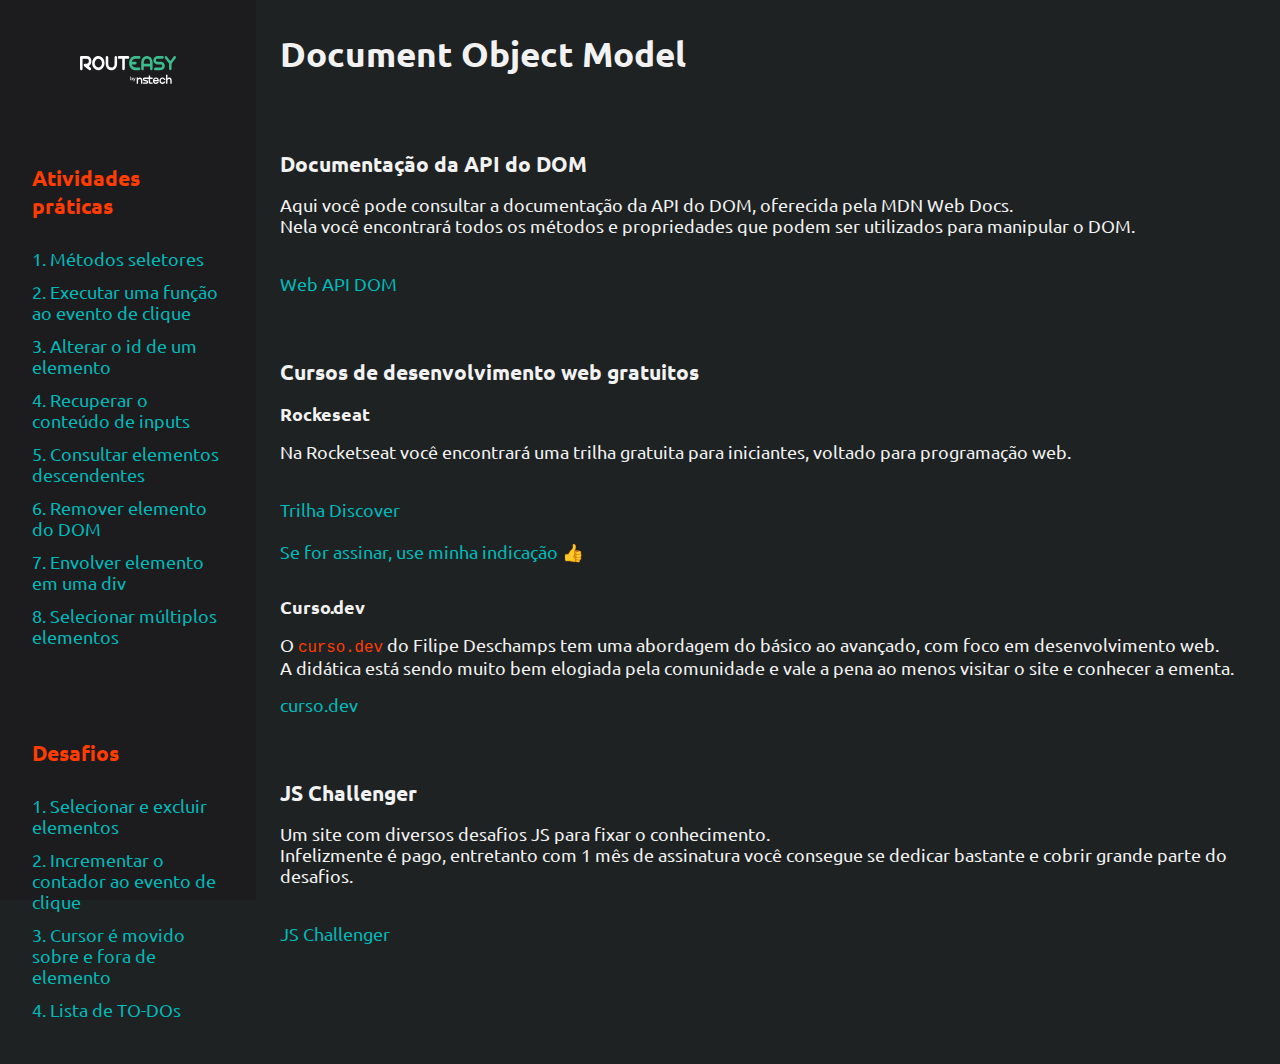
<file: index.html>
<!DOCTYPE html>
<html lang="en">
  <head>
    <meta charset="UTF-8" />
    <meta name="viewport" content="width=device-width, initial-scale=1.0" />
    <title>[HYPE-SE] JS - Aula 3</title>
    <link rel="stylesheet" href="global.css" />
    <link rel="stylesheet" href="style.css" />
  </head>
  <body>
    <div class="container">
      <aside>
        <div class="aside-content">
          <img src="/assets/routeasy-by-nstech.svg" alt="" />
        </div>
        <div class="aside-content">
          <h3>Atividades práticas</h3>
          <div class="topics">
            <ul id="practices" class="activities">
              <li><a href="/practices/1-dom-selector-methods/">1. Métodos seletores</a></li>
              <li><a href="/practices/2-execute-function-on-button-click/">2. Executar uma função ao evento de clique</li></a>
              <li><a href="/practices/3-change-id-of-element/">3. Alterar o id de um elemento</a></li>
              <li><a href="/practices/4-get-values-from-inputs/">4. Recuperar o conteúdo de inputs</li></a>
              <li><a href="/practices/5-query-descendent-elements/">5. Consultar elementos descendentes</a></li>
              <li><a href="/practices/6-remove-element-from-dom/">6. Remover elemento do DOM</a></li>
              <li><a href="/practices/7-wrap-element-in-div/">7. Envolver elemento em uma div</a></li>
              <li><a href="/practices/8-select-multiple-elements/">8. Selecionar múltiplos elementos</a></li>
            </ul>
          </div>
        </div>

        <div class="aside-content">
          <h3>Desafios</h3>
          <div class="topics">
            <ul id="challenges" class="activities">
              <li><a href="/challenges/1-query-and-exclude-elements/">1. Selecionar e excluir elementos</li></a>
              <li><a href="/challenges/2-increment-the-counter/">2. Incrementar o contador ao evento de clique</li></a>
              <li><a href="/challenges/3-cursor-enters-leaves-element/">3. Cursor é movido sobre e fora de elemento</a></li>
              <li><a href="/challenges/4-to-do-list/">4. Lista de TO-DOs</a></li>
            </ul>
          </div>
        </div>
      </aside>

      <main>
        <h1>Document Object Model</h1>
        <br />
        <br />
        <h3>Documentação da API do DOM</h3>
        <p>
          Aqui você pode consultar a documentação da API do DOM, oferecida pela MDN Web Docs.
          <br />
          Nela você encontrará todos os métodos e propriedades que podem ser utilizados para manipular o DOM.
          <br />
          <br />
          <div class="center">
            <a href="https://developer.mozilla.org/pt-BR/docs/Web/API/Document_Object_Model/Introduction">Web API DOM</a>
          </div>
        </p>
        <div class="divider"></div>

        <h3>Cursos de desenvolvimento web gratuitos</h3>
        <h4>Rockeseat</h4>
        <p>
          Na Rocketseat você encontrará uma trilha gratuita para iniciantes, voltado para programação web.
          <br />
          <br />
          <div class="center">
            <a href="https://app.rocketseat.com.br/discover">Trilha Discover</a>
            <br />
            <br />
            <a href="https://rocketforms.typeform.com/to/fPcSmBp9#referral_id=e2b6472c-d239-40f6-a886-3fb0712e4351">Se for assinar, use minha indicação 👍</a>
          </div>
        </p>
        
        <h4>Curso.dev</h4>
        <p>
          O <code>curso.dev</code> do Filipe Deschamps tem uma abordagem do básico ao avançado, com foco em desenvolvimento web.
          <br />
          A didática está sendo muito bem elogiada pela comunidade e vale a pena ao menos visitar o site e conhecer a ementa.
          <div class="center">
            <a href="https://curso.dev/">curso.dev</a>
          </div>
        </p>
        <div class="divider"></div>

        <h3>JS Challenger</h3>
        <p>
          Um site com diversos desafios JS para fixar o conhecimento. 
          <br />
          Infelizmente é pago, entretanto com 1 mês de assinatura você consegue se dedicar bastante e cobrir grande parte do desafios.
          <br />
          <br />
          <div class="center">
            <a href="https://jschallenger.com/">JS Challenger</a>
          </div>
        </p>
        <div class="divider"></div>
      </main>
    </div>
  </body>
</html>
</file>
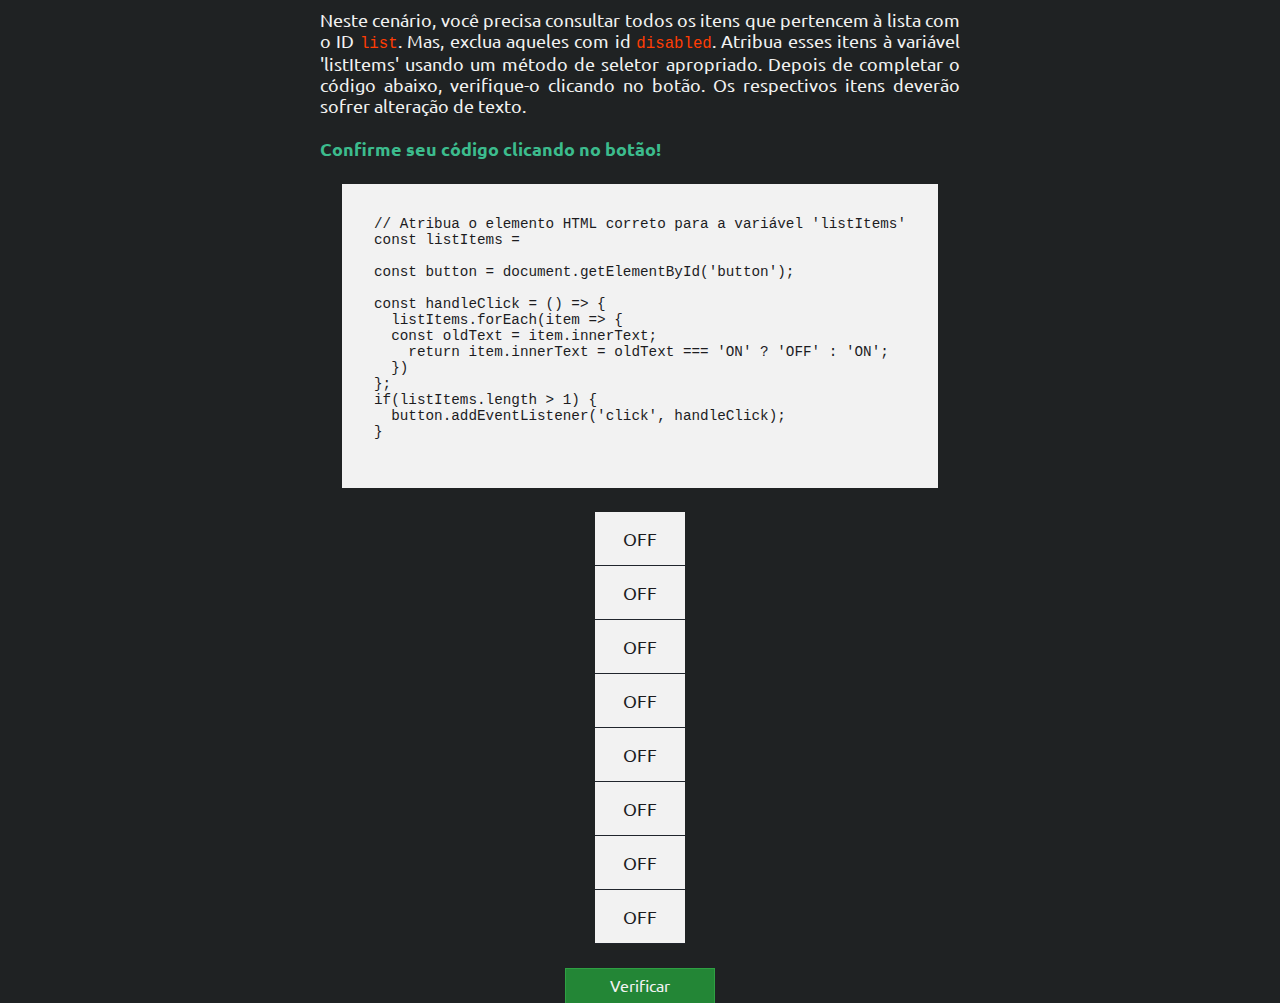
<file: challenges/1-query-and-exclude-elements/index.html>
<!DOCTYPE html>
<html lang="en">
  <head>
    <meta charset="UTF-8" />
    <meta name="viewport" content="width=device-width, initial-scale=1.0" />
    <title>[HYPE-SE] JS: Selecionar e excluir elementos</title>

    <link rel="stylesheet" href="../../global.css" />
    <link rel="stylesheet" href="../../global-pages.css" />
    <link rel="stylesheet" href="style.css" />
  </head>
  <body>
    <main>
      <div class="wrapper">
        <a href="/">&lt;&lt; Voltar para a Home</a>
        <h1>Selecionar e excluir elementos</h1>

        <div class="text-wrapper">
          <p>
            Neste cenário, você precisa consultar todos os itens que pertencem à
            lista com o ID <code>list</code>. Mas, exclua aqueles com id
            <code>disabled</code>. Atribua esses itens à variável 'listItems'
            usando um método de seletor apropriado. Depois de completar o código
            abaixo, verifique-o clicando no botão. Os respectivos itens deverão
            sofrer alteração de texto.
            <br />
            <br />
            <strong>Confirme seu código clicando no botão!</strong>
          </p>

          <pre>
// Atribua o elemento HTML correto para a variável 'listItems'
const listItems = 

const button = document.getElementById('button');

const handleClick = () => {
  listItems.forEach(item => {
  const oldText = item.innerText;
    return item.innerText = oldText === 'ON' ? 'OFF' : 'ON';
  })
};
if(listItems.length > 1) {
  button.addEventListener('click', handleClick);
}
          </pre>
        </div>

        <ul id="list">
          <li>OFF</li>
          <li>OFF</li>
          <li>OFF</li>
          <li id="disabled">OFF</li>
          <li>OFF</li>
          <li>OFF</li>
          <li id="disabled">OFF</li>
          <li>OFF</li>
        </ul>
        <button type="button" id="button">Verificar</button>
      </div>
    </main>
  </body>
  <script src="script.js"></script>
</html>
</file>
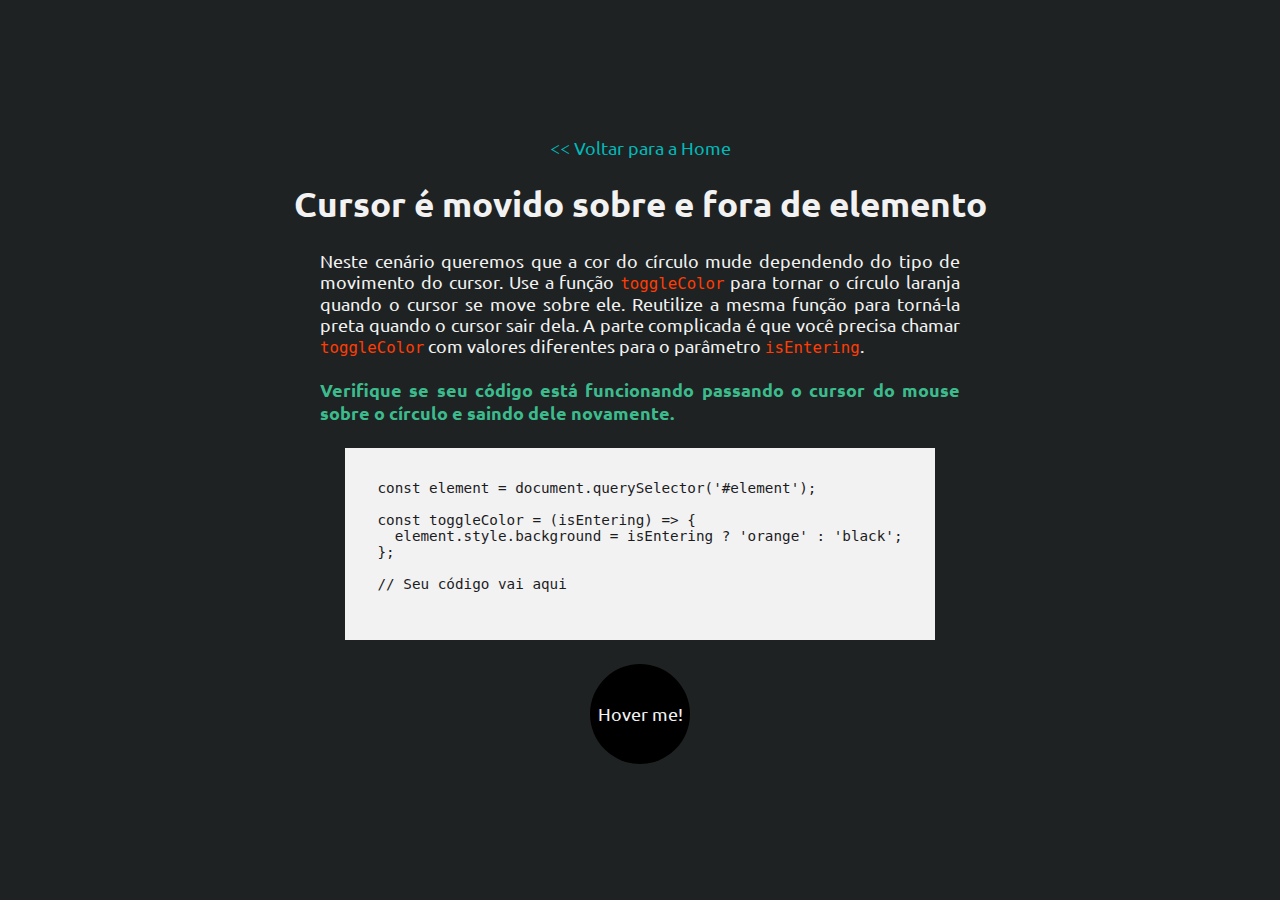
<file: challenges/3-cursor-enters-leaves-element/index.html>
<!DOCTYPE html>
<html lang="en">
  <head>
    <meta charset="UTF-8" />
    <meta name="viewport" content="width=device-width, initial-scale=1.0" />
    <title>[HYPE-SE] JS: Cursor é movido sobre e fora de elemento</title>

    <link rel="stylesheet" href="../../global.css" />
    <link rel="stylesheet" href="../../global-pages.css" />
    <link rel="stylesheet" href="style.css" />
  </head>
  <body>
    <main>
      <div class="wrapper">
        <a href="/">&lt;&lt; Voltar para a Home</a>
        <h1>Cursor é movido sobre e fora de elemento</h1>

        <div class="text-wrapper">
          <p>
            Neste cenário queremos que a cor do círculo mude dependendo do tipo de movimento do cursor. Use a função 
            <code>toggleColor</code> para tornar o círculo laranja quando o cursor se move sobre ele. Reutilize a 
            mesma função para torná-la preta quando o cursor sair dela.
            A parte complicada é que você precisa chamar <code>toggleColor</code> com valores diferentes para o 
            parâmetro <code>isEntering</code>. 
            <br />
            <br />
            <strong>Verifique se seu código está funcionando passando o cursor do mouse sobre o círculo e saindo dele 
              novamente.</strong>
          </p>

          <pre>
const element = document.querySelector('#element');

const toggleColor = (isEntering) => {
  element.style.background = isEntering ? 'orange' : 'black';
};

// Seu código vai aqui
          </pre>
        </div>

        <div id="element">
          <p>Hover me!</p>
        </div>
      </div>
    </main>
  </body>
  <script src="script.js"></script>
</html>
</file>
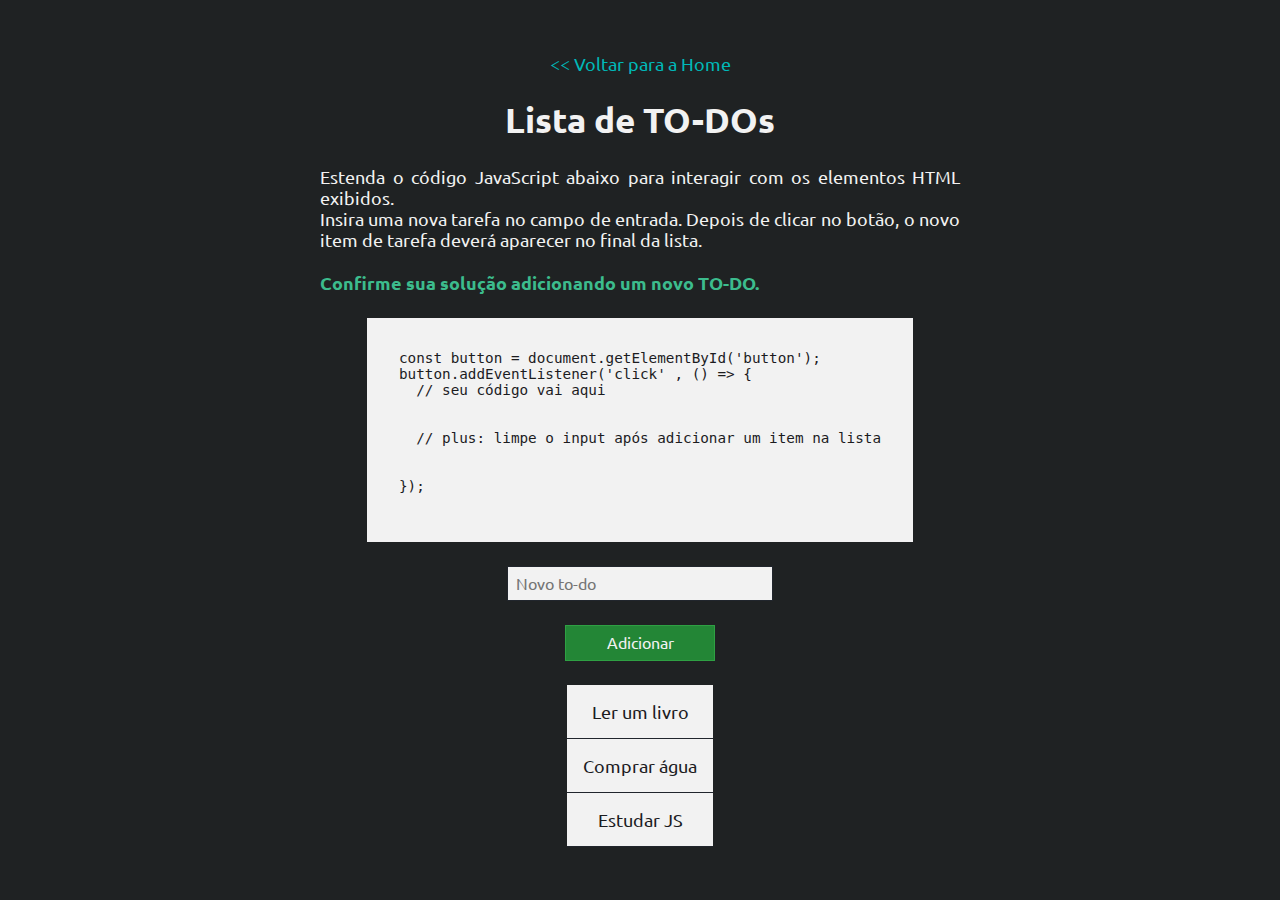
<file: challenges/4-to-do-list/index.html>
<!DOCTYPE html>
<html lang="en">
  <head>
    <meta charset="UTF-8" />
    <meta name="viewport" content="width=device-width, initial-scale=1.0" />
    <title>[HYPE-SE] JS: Lista de TO-DOs</title>

    <link rel="stylesheet" href="../../global.css" />
    <link rel="stylesheet" href="../../global-pages.css" />
    <link rel="stylesheet" href="style.css" />
  </head>
  <body>
    <main>
      <div class="wrapper">
        <a href="/">&lt;&lt; Voltar para a Home</a>
        <h1>Lista de TO-DOs</h1>

        <div class="text-wrapper">
          <p>
            Estenda o código JavaScript abaixo para interagir com os elementos HTML exibidos. <br />
            Insira uma nova tarefa no campo de entrada. Depois de clicar no botão, o novo item de tarefa deverá aparecer 
            no final da lista.
            <br />
            <br />
            <strong>Confirme sua solução adicionando um novo TO-DO.</strong>
          </p>

          <pre>
const button = document.getElementById('button');
button.addEventListener('click' , () => {
  // seu código vai aqui
  

  // plus: limpe o input após adicionar um item na lista
  

});
          </pre>
        </div>
        
        <input type="text" id="input" placeholder="Novo to-do"/>
        <button type="button" id="button">Adicionar</button>
        <ul id="list">
          <li>Ler um livro</li>
          <li>Comprar água</li>
          <li>Estudar JS</li>
        </ul>
      </div>
    </main>
  </body>
  <script src="script.js"></script>
</html>
</file>
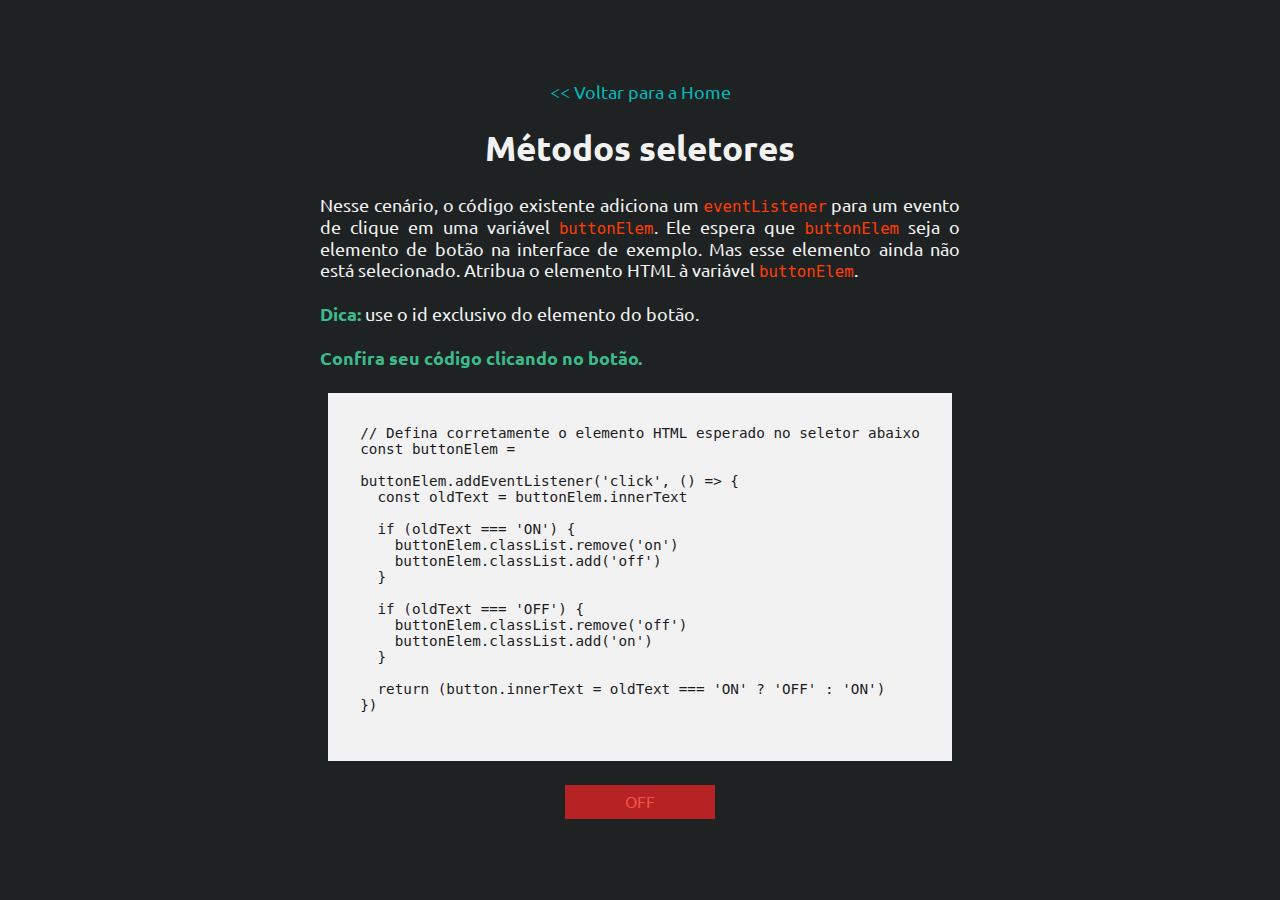
<file: practices/1-dom-selector-methods/index.html>
<!DOCTYPE html>
<html lang="en">
  <head>
    <meta charset="UTF-8" />
    <meta name="viewport" content="width=device-width, initial-scale=1.0" />
    <title>[HYPE-SE] JS: Métodos seletores</title>

    <link rel="stylesheet" href="../../global.css" />
    <link rel="stylesheet" href="../../global-pages.css" />
    <link rel="stylesheet" href="style.css" />
  </head>
  <body>
    <main>
      <div class="wrapper">
        <a href="/">&lt;&lt; Voltar para a Home</a>
        <h1>Métodos seletores</h1>

        <div class="text-wrapper">
          <p>
            Nesse cenário, o código existente adiciona um <code>eventListener</code> para um evento de clique em uma variável <code>buttonElem</code>. 
            Ele espera que <code>buttonElem</code> seja o elemento de botão na interface de exemplo. Mas esse elemento ainda não está selecionado.
            Atribua o elemento HTML à variável <code>buttonElem</code>.
            <br />
            <br /> 
            <strong>Dica:</strong> use o id exclusivo do elemento do botão.
            <br />
            <br />
            <strong>Confira seu código clicando no botão.</strong>
          </p>

          <pre>
// Defina corretamente o elemento HTML esperado no seletor abaixo
const buttonElem = 

buttonElem.addEventListener('click', () => {
  const oldText = buttonElem.innerText

  if (oldText === 'ON') {
    buttonElem.classList.remove('on')
    buttonElem.classList.add('off')
  }

  if (oldText === 'OFF') {
    buttonElem.classList.remove('off')
    buttonElem.classList.add('on')
  }

  return (button.innerText = oldText === 'ON' ? 'OFF' : 'ON')
})
          </pre>
        </div>

        <button type="button" id="button" class="off">OFF</button>
      </div>
    </main>
  </body>
  <script src="script.js"></script>
</html>
</file>
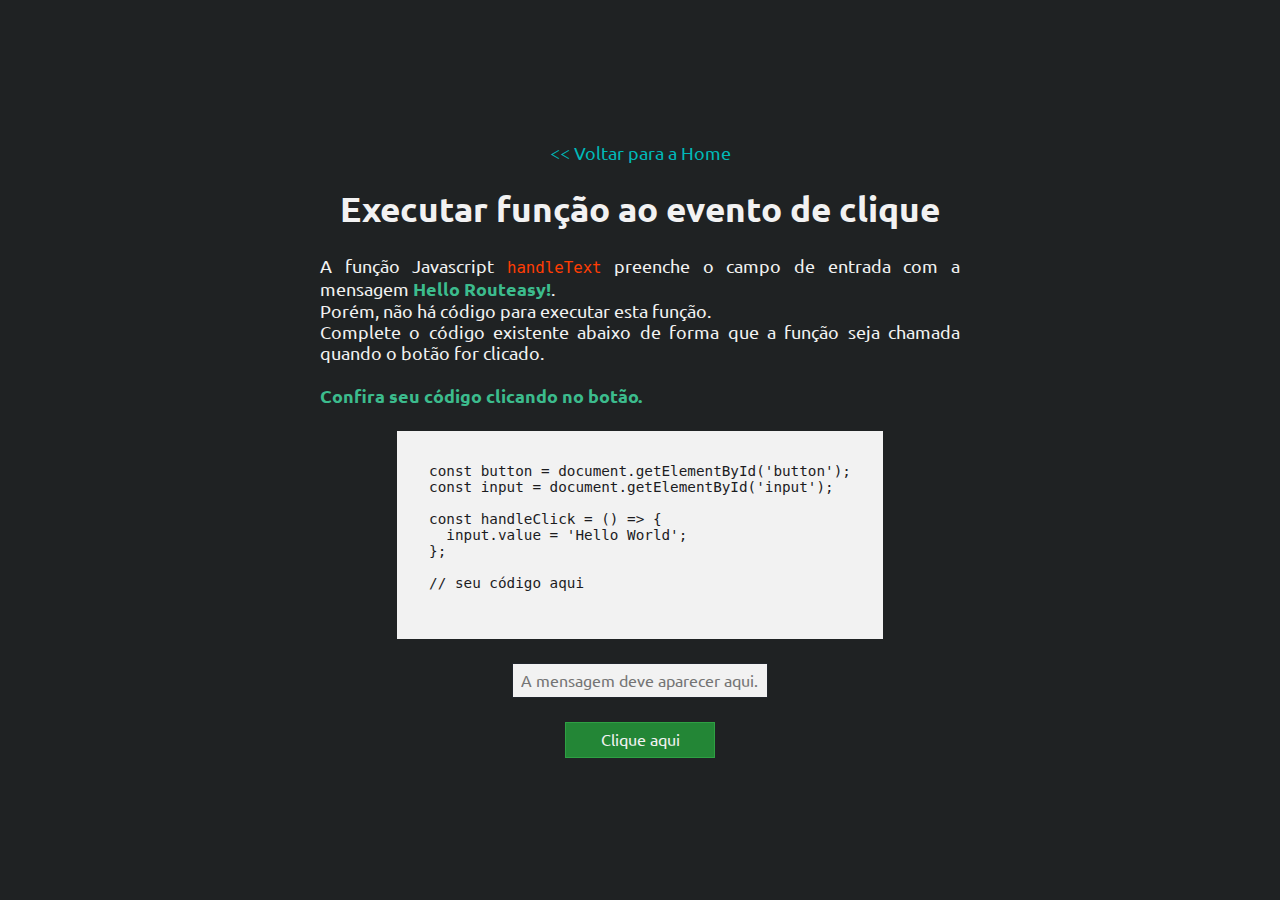
<file: practices/2-execute-function-on-button-click/index.html>
<!DOCTYPE html>
<html lang="en">
  <head>
    <meta charset="UTF-8" />
    <meta name="viewport" content="width=device-width, initial-scale=1.0" />
    <title>[HYPE-SE] JS: Executar função ao evento de clique</title>

    <link rel="stylesheet" href="../../global.css" />
    <link rel="stylesheet" href="../../global-pages.css" />
    <link rel="stylesheet" href="style.css" />
  </head>
  <body>
    <main>
      <div class="wrapper">
        <a href="/">&lt;&lt; Voltar para a Home</a>
        <h1>Executar função ao evento de clique</h1>

        <div class="text-wrapper">
          <p>
            A função Javascript <code>handleText</code> preenche o campo de entrada com a mensagem <strong>Hello Routeasy!</strong>. <br />
            Porém, não há código para executar esta função. <br />
            Complete o código existente abaixo de forma que a função seja chamada quando o botão for clicado.
            <br />
            <br />
            <strong>Confira seu código clicando no botão.</strong>
          </p>

          <pre>
const button = document.getElementById('button');
const input = document.getElementById('input');

const handleClick = () => {
  input.value = 'Hello World';
};

// seu código aqui
          </pre>
        </div>

        <input type="text" id="input" placeholder="A mensagem deve aparecer aqui." readonly/>
        <button type="button" id="button">Clique aqui</button>
      </div>
    </main>
  </body>
  <script src="script.js"></script>
</html>
</file>
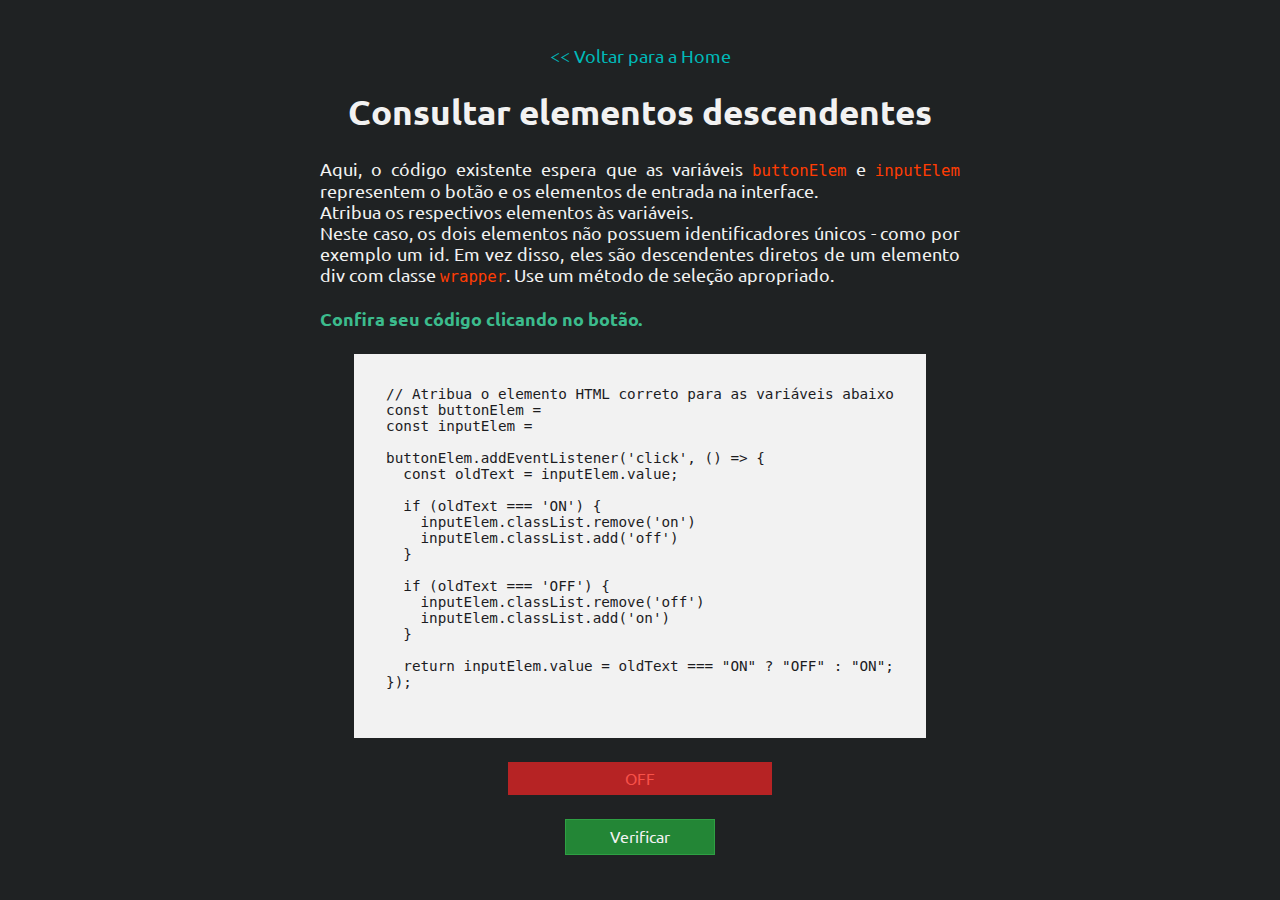
<file: practices/5-query-descendent-elements/index.html>
<!DOCTYPE html>
<html lang="en">
  <head>
    <meta charset="UTF-8" />
    <meta name="viewport" content="width=device-width, initial-scale=1.0" />
    <title>[HYPE-SE] JS: Consultar elementos descendentes</title>

    <link rel="stylesheet" href="../../global.css" />
    <link rel="stylesheet" href="../../global-pages.css" />
    <link rel="stylesheet" href="style.css" />
  </head>
  <body>
    <main>
      <div class="wrapper">
        <a href="/">&lt;&lt; Voltar para a Home</a>
        <h1>Consultar elementos descendentes</h1>

        <div class="text-wrapper">
          <p>
            Aqui, o código existente espera que as variáveis <code>buttonElem</code> e <code>inputElem</code> 
            representem o botão e os elementos de entrada na interface. <br />
            Atribua os respectivos elementos às variáveis. <br />
            Neste caso, os dois elementos não possuem identificadores únicos - como por exemplo um id. Em vez disso, 
            eles são descendentes diretos de um elemento div com classe <code>wrapper</code>. Use um método de seleção apropriado.
            <br />
            <br />
            <strong>Confira seu código clicando no botão.</strong>
          </p>

          <pre>
// Atribua o elemento HTML correto para as variáveis abaixo
const buttonElem = 
const inputElem = 

buttonElem.addEventListener('click', () => {
  const oldText = inputElem.value;

  if (oldText === 'ON') {
    inputElem.classList.remove('on')
    inputElem.classList.add('off')
  }

  if (oldText === 'OFF') {
    inputElem.classList.remove('off')
    inputElem.classList.add('on')
  }

  return inputElem.value = oldText === "ON" ? "OFF" : "ON";
});
          </pre>
        </div>

        <input type="text" value="OFF" class="off" readonly/>
        <button type="button">Verificar</button>
      </div>
    </main>
  </body>
  <script src="script.js"></script>
</html>
</file>
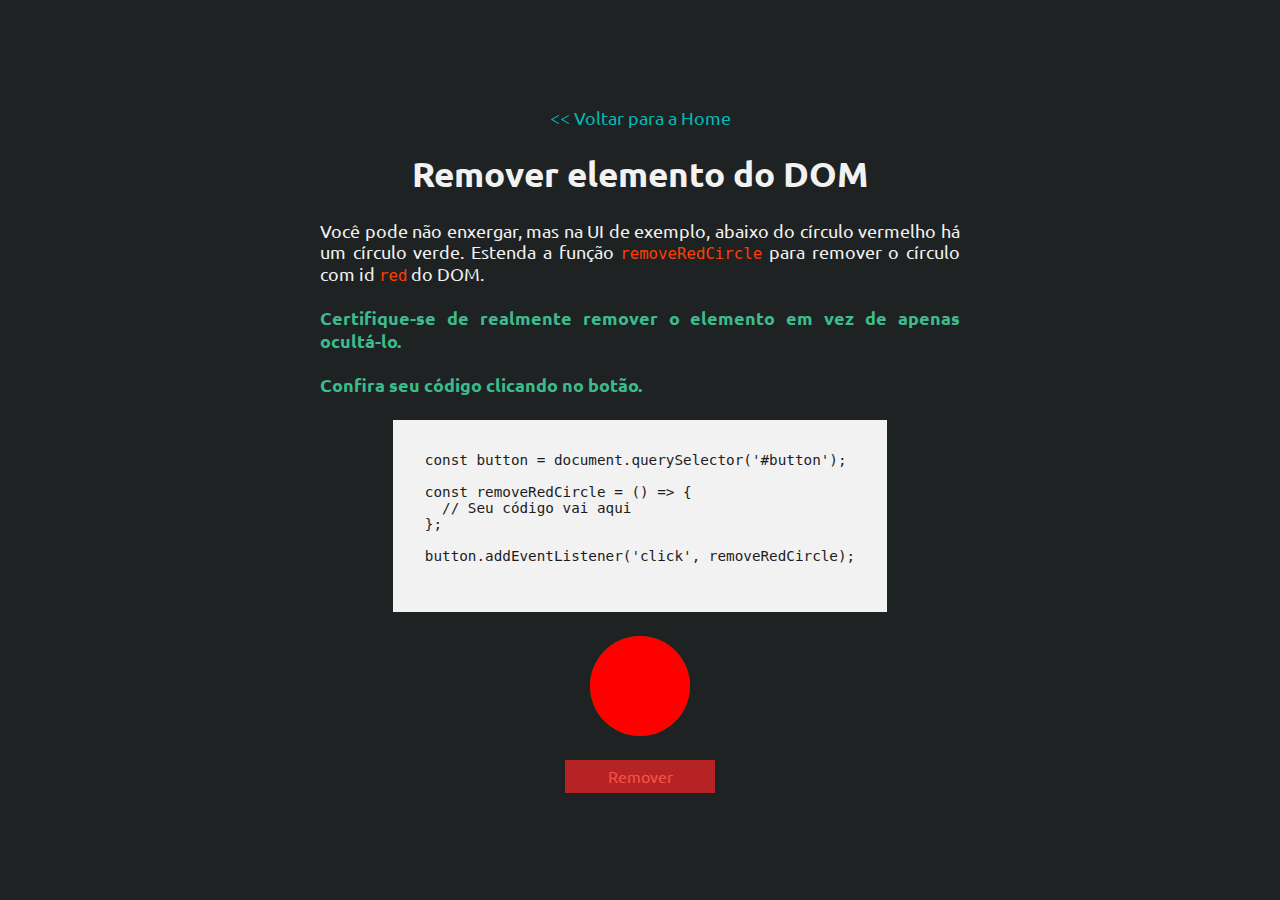
<file: practices/6-remove-element-from-dom/index.html>
<!DOCTYPE html>
<html lang="en">
  <head>
    <meta charset="UTF-8" />
    <meta name="viewport" content="width=device-width, initial-scale=1.0" />
    <title>[HYPE-SE] JS: Remover elemento do DOM</title>

    <link rel="stylesheet" href="../../global.css" />
    <link rel="stylesheet" href="../../global-pages.css" />
    <link rel="stylesheet" href="style.css" />
  </head>
  <body>
    <main>
      <div class="wrapper">
        <a href="/">&lt;&lt; Voltar para a Home</a>
        <h1>Remover elemento do DOM</h1>

        <div class="text-wrapper">
          <p>
            Você pode não enxergar, mas na UI de exemplo, abaixo do círculo vermelho há um círculo verde. 
            Estenda a função <code>removeRedCircle</code> para remover o círculo com id <code>red</code> do DOM.
            <br />
            <br />
            <strong>Certifique-se de realmente remover o elemento em vez de apenas ocultá-lo.</strong>
            <br />
            <br />
            <strong>Confira seu código clicando no botão.</strong>
          </p>

          <pre>
const button = document.querySelector('#button');

const removeRedCircle = () => {
  // Seu código vai aqui
};

button.addEventListener('click', removeRedCircle);
          </pre>
        </div>
        
        <div class="content">
          <div id="red"></div>
          <div id="green"></div>
        </div>
        <button type="button" id="button">Remover</button>
      </div>
    </main>
  </body>
  <script src="script.js"></script>
</html>
</file>
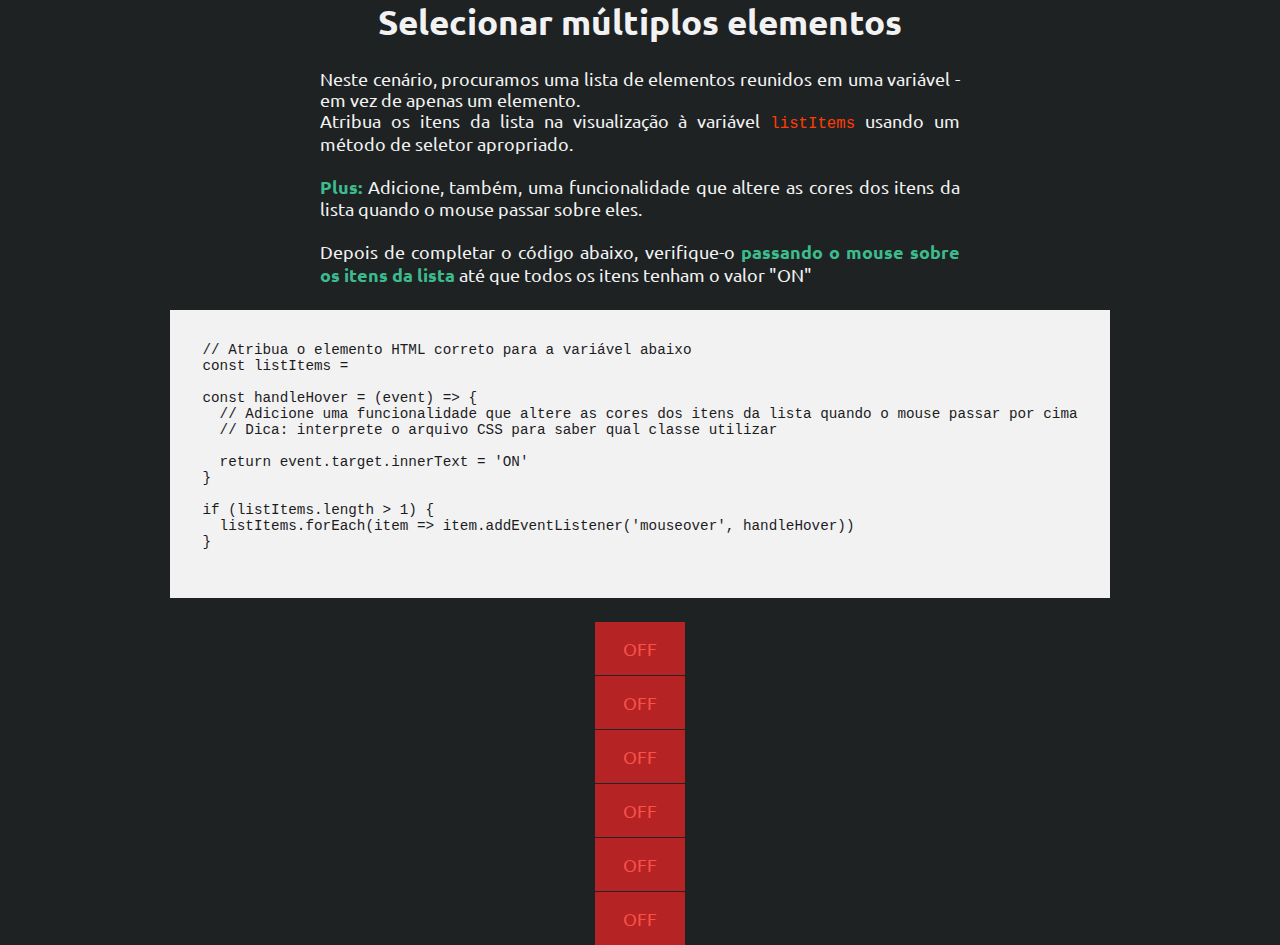
<file: practices/8-select-multiple-elements/index.html>
<!DOCTYPE html>
<html lang="en">
  <head>
    <meta charset="UTF-8" />
    <meta name="viewport" content="width=device-width, initial-scale=1.0" />
    <title>[HYPE-SE] JS: Selecionar múltiplos elementos</title>

    <link rel="stylesheet" href="../../global.css" />
    <link rel="stylesheet" href="../../global-pages.css" />
    <link rel="stylesheet" href="style.css" />
  </head>
  <body>
    <main>
      <div class="wrapper">
        <a href="/">&lt;&lt; Voltar para a Home</a>
        <h1>Selecionar múltiplos elementos</h1>

        <div class="text-wrapper">
          <p>
            Neste cenário, procuramos uma lista de elementos reunidos em uma variável - em vez de apenas um elemento. <br />
            Atribua os itens da lista na visualização à variável <code>listItems</code> usando um método de seletor apropriado. <br /><br />
            <strong>Plus: </strong> Adicione, também, uma funcionalidade que altere as cores dos itens da lista quando o mouse passar sobre eles.<br /><br />
            Depois de completar o código abaixo, verifique-o <strong>passando o mouse sobre os itens da lista</strong> até que todos os itens tenham o valor "ON"
          </p>

          <pre>
// Atribua o elemento HTML correto para a variável abaixo
const listItems = 

const handleHover = (event) => {
  // Adicione uma funcionalidade que altere as cores dos itens da lista quando o mouse passar por cima
  // Dica: interprete o arquivo CSS para saber qual classe utilizar

  return event.target.innerText = 'ON'
}

if (listItems.length > 1) {
  listItems.forEach(item => item.addEventListener('mouseover', handleHover))
}
          </pre>
        </div>

        <ul id="list">
          <li class="off">OFF</li>
          <li class="off">OFF</li>
          <li class="off">OFF</li>
          <li class="off">OFF</li>
          <li class="off">OFF</li>
          <li class="off">OFF</li>
        </ul>
      </div>
    </main>
  </body>
  <script src="script.js"></script>
</html>
</file>
<file: global.css>
@import url('https://fonts.googleapis.com/css2?family=Ubuntu:wght@300;400;700&display=swap');

:root {
  --routeasy-primary: #3cbc8d;
  --routeasy-black: #1c1c1f;
  --routeasy-white: #f2f2f2;
  --routeasy-primary-light: #6ee2b8;
  --routeasy-secondary: #00b9b9;
  --routeasy-secondary-light: #59dddd;
  --routeasy-nstech: #ff3d03;

  --color-bg-primary: #1c1c1f;
  --color-bg-secondary: #1f2223;

  --color-input-border: #21262d;
  --color-divider-border: #323232;

  --color-btn-primary-text: #fff;
  --color-btn-primary-bg: #238636;
  --color-btn-primary-border: #2ea043;
  --color-btn-primary-hover-bg: #2ea043;
  --color-btn-primary-hover-border: #3fb950;
  --color-btn-danger-text: #f85149;
  --color-btn-danger-bg: #b62324;
  --color-btn-danger-hover-text: #fff;
  --color-btn-danger-hover-bg: #da3633;
  --color-btn-danger-hover-border: #f85149;
}

* {
  margin: 0;
  padding: 0;
  outline: 0;
  box-sizing: border-box;
}

body {
  background: var(--color-bg-secondary);
  color: var(--routeasy-white);
  font-family: 'Ubuntu', sans-serif;
  font-size: 1.1em;
  overflow-x: hidden;
}

a,
a:visited,
a:active {
  color: var(--routeasy-secondary);
  text-decoration: none;
  transition: color 0.2s ease-in-out;
}

a:hover,
a:focus {
  color: var(--routeasy-secondary-light);
}

strong {
  color: var(--routeasy-primary);
}

code {
  color: var(--routeasy-nstech);
  font-size: 1.1em;
}

input {
  font-family: 'Ubuntu', sans-serif;
  font-size: 0.9em;
  line-height: 1.625;
  padding: 0.25rem 0.5rem;
  border: 1px solid var(--color-input-border);
  background: var(--routeasy-white);
  color: var(--routeasy-black);
}

button {
  font-family: 'Ubuntu', sans-serif;
  font-size: 0.9em;
  line-height: 1.625;
  padding: 0.25rem 0.5rem;
  border: 1px solid var(--color-btn-primary-border);
  background: var(--color-btn-primary-bg);
  color: var(--routeasy-white);
  cursor: pointer;
  width: 150px;
}

button:hover {
  background: var(--color-btn-primary-hover-bg);
  border: 1px solid var(--color-btn-primary-hover-border);
}

pre {
  padding: 2rem;
  background: var(--routeasy-white);
  color: var(--routeasy-black);
}

.divider {
  background: var(--color-divider-border);
  margin: 0.5rem auto;
  height: 1px;
  width: 90%;
}
</file>
<file: style.css>
.container {
  display: flex;
  flex-direction: row;
  align-items: center;
  justify-content: center;

  width: 100vw;
  height: 100vh;
}

aside {
  display: flex;
  flex-direction: column;
  align-items: start;
  justify-content: start;
  gap: 1rem;

  width: 20vw;
  height: 100vh;
  background: var(--color-bg-primary);
  color: var(--routeasy-white);
}

.aside-content {
  width: 20vw;
  height: auto;

  display: flex;
  align-items: start;
  flex-direction: column;
  gap: 1rem;

  padding: 2rem;
}

.aside-content:first-child {
  align-items: center;
}

.aside-content img {
  width: 50%;
  height: auto;
  max-height: 70px;
  margin: 1.5rem auto 0;
}

.aside-content h3 {
  color: var(--routeasy-nstech);
}

.aside-content .topics ul {
  list-style: none;
  padding: 0;
}

.aside-content .topics ul li {
  margin: 0.75rem 0;
}

main {
  display: flex;
  flex-direction: column;
  align-items: start;
  justify-content: start;
  gap: 1rem;

  padding: 2rem 1.5rem;

  width: 80vw;
  height: 100vh;
  background: var(--color-bg-secondary);
  color: var(--routeasy-white);
}
</file>
<file: global-pages.css>
.wrapper {
  width: 100vw;
  height: 100vh;

  display: flex;
  align-items: center;
  justify-content: center;
  flex-direction: column;
  gap: 1.5rem;

  padding: 1.5rem;
}

.text-wrapper {
  width: 50vw;
  height: auto;
  text-align: justify;

  display: flex;
  align-items: center;
  flex-direction: column;
  gap: 1.5rem;
}
</file>
<file: challenges/1-query-and-exclude-elements/style.css>
#list {
  list-style: none;
  padding: 0;

  display: flex;
  flex-direction: column;
}

#list li {
  padding: 1rem;
  background: var(--routeasy-white);
  color: var(--routeasy-black);
  border-bottom: 1px solid var(--color-input-border);
  width: 7vw;
  text-align: center;
}
</file>
<file: challenges/3-cursor-enters-leaves-element/style.css>
#element {
  width: 100px;
  height: 100px;
  background-color: black;
  cursor: pointer;

  display: flex;
  justify-content: center;
  align-items: center;

  border-radius: 50%;
}
</file>
<file: challenges/4-to-do-list/style.css>
#list {
  list-style: none;
  padding: 0;

  display: flex;
  flex-direction: column;
}

#list li {
  padding: 1rem;
  background: var(--routeasy-white);
  color: var(--routeasy-black);
  border-bottom: 1px solid var(--color-input-border);
  width: auto;
  text-align: center;
}
</file>
<file: practices/1-dom-selector-methods/style.css>
.off {
  background: var(--color-btn-danger-bg);
  color: var(--color-btn-danger-text);
  border: 1px solid var(--color-btn-danger-border);
}

.off:hover {
  background: var(--color-btn-danger-hover-bg);
  color: var(--color-btn-danger-hover-text);
  border: 1px solid var(--color-btn-danger-hover-border);
}

.on {
  background: var(--color-btn-primary-bg);
  color: var(--routeasy-white);
  border: 1px solid var(--color-btn-primary-border);
}

.on:hover {
  background: var(--color-btn-primary-hover-bg);
  border: 1px solid var(--color-btn-primary-hover-border);
}
</file>
<file: practices/2-execute-function-on-button-click/style.css>
input[type="text"] {
  width: 20vw;
}
</file>
<file: practices/5-query-descendent-elements/style.css>
.off {
  background: var(--color-btn-danger-bg);
  color: var(--color-btn-danger-text);
  border: 1px solid var(--color-btn-danger-border);
}

.off:hover {
  background: var(--color-btn-danger-hover-bg);
  color: var(--color-btn-danger-hover-text);
  border: 1px solid var(--color-btn-danger-hover-border);
}

.on {
  background: var(--color-btn-primary-bg);
  color: var(--routeasy-white);
  border: 1px solid var(--color-btn-primary-border);
}

.on:hover {
  background: var(--color-btn-primary-hover-bg);
  border: 1px solid var(--color-btn-primary-hover-border);
}

input[type="text"] {
  text-align: center; 
}
</file>
<file: practices/6-remove-element-from-dom/style.css>
.content {
  position: relative;
  display: flex;
  flex-direction: row;
  justify-content: center;
  align-items: center;
  margin: 0 auto 100px;
}

#green, 
#red {
  width: 100px;
  height: 100px;
  border-radius: 50%;
  position: absolute;
}

#red {
  background: red;
  top: 0;
  z-index: 2;
}

#green {
  background: green;
  top: 0;
  z-index: 1;
}

#button {
  background: var(--color-btn-danger-bg);
  color: var(--color-btn-danger-text);
  border: 1px solid var(--color-btn-danger-border);
}

#button:hover {
  background: var(--color-btn-danger-hover-bg);
  color: var(--color-btn-danger-hover-text);
  border-color: var(--color-btn-danger-hover-border);
}
</file>
<file: practices/8-select-multiple-elements/style.css>
#list {
  list-style: none;
  padding: 0;

  display: flex;
  flex-direction: column;
}

#list li {
  padding: 1rem;
  background: var(--routeasy-white);
  color: var(--routeasy-black);
  border-bottom: 1px solid var(--color-input-border);
  width: 7vw;
  text-align: center;
}

#list li.off {
  background: var(--color-btn-danger-bg);
  color: var(--color-btn-danger-text);
  border: 1px solid var(--color-btn-danger-border);
  border-bottom: 1px solid var(--color-input-border);
}

#list li.off:hover {
  background: var(--color-btn-danger-hover-bg);
  color: var(--color-btn-danger-hover-text);
  border-color: var(--color-btn-danger-hover-border);
}

#list li.on {
  background: var(--color-btn-primary-bg);
  color: var(--routeasy-white);
  border: 1px solid var(--color-btn-primary-border);
}

#list li.on:hover {
  background: var(--color-btn-primary-hover-bg);
  border-color: var(--color-btn-primary-hover-border);
}
</file>
